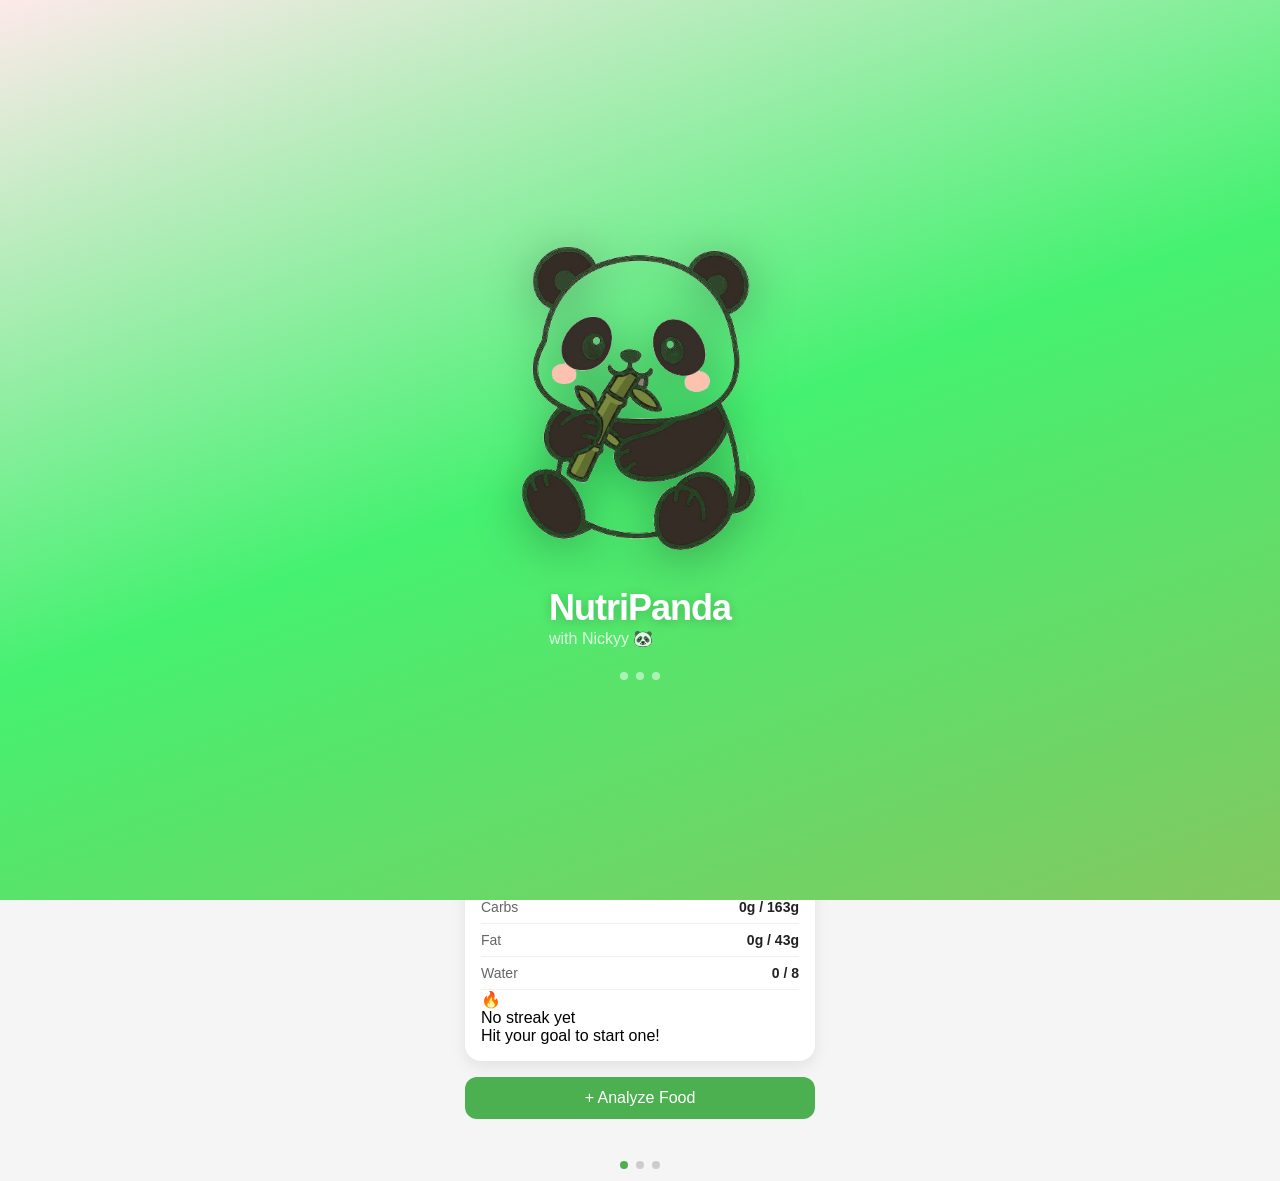
<file: index.html>
<!DOCTYPE html>
<html lang="en">
    <head>
        <meta charset="UTF-8">
        <meta name="viewport" content="width=device-width, initial-scale=1.0">
        <link rel="manifest" href="manifest.json">
        <meta name="theme-color" content="#2e7d32">
        <meta name="apple-mobile-web-app-capable" content="yes">
        <meta name="apple-mobile-web-app-status-bar-style" content="default">
        <meta name="apple-mobile-web-app-title" content="NutriPanda">
        <link rel="apple-touch-icon" href="panda.png">
        <title>NutriPanda</title>
        <link rel="stylesheet" href="style.css">
    </head>
    <body>

        <!-- ── Intro ── -->
        <div class="intro-screen" id="intro-screen">
            <div class="intro-content">
                <div class="intro-panda">
                    <img src="panda.png" alt="Nickyy the panda"/>
                </div>
                <div class="intro-text">
                    <h1 class="intro-title">NutriPanda</h1>
                    <p class="intro-sub">with Nickyy 🐼</p>
                </div>
                <div class="intro-dots">
                    <span></span><span></span><span></span>
                </div>
            </div>
        </div>

        <!-- ── App ── -->
        <div class="app">
            <div class="slider" id="slider">

                <!-- PAGE 1: CALORIES -->
                <div class="page" id="page-calories">
                    <h1>Calories</h1>

                    <div class="circle-container">
                        <svg viewBox="0 0 200 200" class="circle-svg">
                            <circle class="circle-bg" cx="100" cy="100" r="80"/>
                            <circle class="circle-fill" cx="100" cy="100" r="80" id="calorie-ring"/>
                        </svg>
                        <div class="circle-text">
                            <span id="calories-eaten">0</span>
                            <small>of <span id="calorie-goal">2000</span> kcal</small>
                        </div>
                    </div>

                    <div class="log-section">
                        <h2>Today's Log</h2>
                        <div class="meal" id="meal-breakfast">
                            <div class="meal-header" onclick="toggleMeal('breakfast')">
                                <span>🌅 Breakfast</span>
                                <span class="meal-kcal" id="kcal-breakfast">0 kcal</span>
                                <span class="meal-arrow" id="arrow-breakfast">▼</span>
                            </div>
                            <ul class="meal-list" id="list-breakfast"></ul>
                        </div>
                        <div class="meal" id="meal-lunch">
                            <div class="meal-header" onclick="toggleMeal('lunch')">
                                <span>🌞 Lunch</span>
                                <span class="meal-kcal" id="kcal-lunch">0 kcal</span>
                                <span class="meal-arrow" id="arrow-lunch">▼</span>
                            </div>
                            <ul class="meal-list" id="list-lunch"></ul>
                        </div>
                        <div class="meal" id="meal-dinner">
                            <div class="meal-header" onclick="toggleMeal('dinner')">
                                <span>🌙 Dinner</span>
                                <span class="meal-kcal" id="kcal-dinner">0 kcal</span>
                                <span class="meal-arrow" id="arrow-dinner">▼</span>
                            </div>
                            <ul class="meal-list" id="list-dinner"></ul>
                        </div>
                    </div>

                    <div class="weekly-chart">
                        <h2>This Week</h2>
                        <div class="chart-area">
                            <div class="goal-line"></div>
                            <div class="bars" id="bars">
                                <div class="bar-group"><div class="bar" id="bar-0"></div><span>Mon</span></div>
                                <div class="bar-group"><div class="bar" id="bar-1"></div><span>Tue</span></div>
                                <div class="bar-group"><div class="bar" id="bar-2"></div><span>Wed</span></div>
                                <div class="bar-group"><div class="bar" id="bar-3"></div><span>Thu</span></div>
                                <div class="bar-group"><div class="bar" id="bar-4"></div><span>Fri</span></div>
                                <div class="bar-group"><div class="bar" id="bar-5"></div><span>Sat</span></div>
                                <div class="bar-group"><div class="bar" id="bar-6"></div><span>Sun</span></div>
                            </div>
                        </div>
                    </div>

                    <!-- Daily Summary - ONE only -->
                    <div class="daily-summary">
                        <h2>Daily Summary</h2>
                        <div class="summary-item"><span>Status</span><b id="day-status">Not started yet</b></div>
                        <div class="summary-item"><span>Calories Left</span><b id="calories-left-summary">2000 kcal</b></div>
                        <div class="summary-item"><span>Protein</span><b id="protein-status">0g / 65g</b></div>
                        <div class="summary-item"><span>Carbs</span><b id="carbs-status">0g / 163g</b></div>
                        <div class="summary-item"><span>Fat</span><b id="fat-status">0g / 43g</b></div>
                        <div class="summary-item"><span>Water</span><b id="water-status">0 / 8</b></div>
                        <div class="streak-banner" id="streak-banner">
                            <span class="streak-fire">🔥</span>
                            <div class="streak-info">
                                <p class="streak-number" id="streak-number">No streak yet</p>
                                <p class="streak-sub">Hit your goal to start one!</p>
                            </div>
                        </div>
                    </div>

                    <button id="add-food-btn">+ Analyze Food</button>
                </div>

                <!-- PAGE 2: WATER -->
                <div class="page" id="page-water">
                    <h1>Water Intake</h1>
                    <div class="hearts-container" id="hearts-container"></div>

                    <div class="panda-mask-wrap" id="panda-mask-wrap">
                        <div class="panda-mask" id="panda-mask">
                            <div class="panda-base"></div>
                            <div class="panda-water" id="panda-water"></div>
                            <div class="panda-wave" id="panda-wave">
                                <svg viewBox="0 0 200 20" preserveAspectRatio="none" xmlns="http://www.w3.org/2000/svg">
                                    <path d="M0 10 C50 0, 100 20, 150 10 S250 0, 300 10 S350 20, 400 10 L400 20 L0 20 Z" fill="rgba(76,175,80,0.6)"/>
                                    <path d="M0 14 C60 4, 110 24, 160 14 S260 4, 310 14 S360 24, 400 14 L400 20 L0 20 Z" fill="rgba(255,255,255,0.3)"/>
                                </svg>
                            </div>
                            <img src="panda.png" class="panda-overlay" id="panda-overlay" alt="panda"/>
                        </div>
                    </div>

                    <p class="water-text"><span id="glasses-drunk">0</span> / 8 glasses</p>
                    <button class="water-btn" id="add-water">+ Add Glass</button>
                    <button class="water-btn secondary" id="remove-water">- Remove Glass</button>
                </div>

                <!-- PAGE 3: MEALS -->
                <div class="page" id="page-meals">
                    <h1>Meals</h1>

                    <div class="macro-card">
                        <h2>Macros</h2>
                        <div class="macro-row">
                            <div class="macro-ring-wrap">
                                <svg viewBox="0 0 120 120" class="macro-ring">
                                    <circle cx="60" cy="60" r="50" class="ring-bg"/>
                                    <circle cx="60" cy="60" r="50" class="ring-fill carbs" id="ring-carbs"/>
                                </svg>
                                <div class="macro-center"><span id="carbs-g" style="color:#f9a825">0</span></div>
                            </div>
                            <div class="macro-info">
                                <div class="macro-name" style="color:#f9a825">🟡 Carbs</div>
                                <div class="macro-bar-wrap"><div class="macro-bar carbs-bar" id="bar-carbs"></div></div>
                                <div class="macro-stats"><span id="carbs-left">163g left</span><span class="macro-goal">/163g</span></div>
                            </div>
                        </div>
                        <div class="macro-row">
                            <div class="macro-ring-wrap">
                                <svg viewBox="0 0 120 120" class="macro-ring">
                                    <circle cx="60" cy="60" r="50" class="ring-bg"/>
                                    <circle cx="60" cy="60" r="50" class="ring-fill protein" id="ring-protein"/>
                                </svg>
                                <div class="macro-center"><span id="protein-g" style="color:#4361ee">0</span></div>
                            </div>
                            <div class="macro-info">
                                <div class="macro-name" style="color:#4361ee">🔵 Protein</div>
                                <div class="macro-bar-wrap"><div class="macro-bar protein-bar" id="bar-protein"></div></div>
                                <div class="macro-stats"><span id="protein-left">65g left</span><span class="macro-goal">/65g</span></div>
                            </div>
                        </div>
                        <div class="macro-row">
                            <div class="macro-ring-wrap">
                                <svg viewBox="0 0 120 120" class="macro-ring">
                                    <circle cx="60" cy="60" r="50" class="ring-bg"/>
                                    <circle cx="60" cy="60" r="50" class="ring-fill fat" id="ring-fat"/>
                                </svg>
                                <div class="macro-center"><span id="fat-g" style="color:#e63946">0</span></div>
                            </div>
                            <div class="macro-info">
                                <div class="macro-name" style="color:#e63946">🔴 Fat</div>
                                <div class="macro-bar-wrap"><div class="macro-bar fat-bar" id="fat-bar"></div></div>
                                <div class="macro-stats"><span id="fat-left">43g left</span><span class="macro-goal">/43g</span></div>
                            </div>
                        </div>
                        <div class="calories-remain">
                            <span>🔥 Calories Remaining</span>
                            <b id="remain-calories">2000</b>
                        </div>
                    </div>

                    <div class="meals-detail">
                        <div class="meal-card" id="meal-card-breakfast">
                            <div class="meal-card-header" onclick="toggleMealCard('breakfast')">
                                <div class="meal-card-left">
                                    <span class="meal-card-icon">🌅</span>
                                    <div>
                                        <p class="meal-card-name">Breakfast</p>
                                        <p class="meal-card-kcal" id="card-kcal-breakfast">0 kcal</p>
                                    </div>
                                </div>
                                <span class="meal-card-arrow" id="card-arrow-breakfast">▼</span>
                            </div>
                            <div class="meal-card-body" id="card-body-breakfast">
                                <ul class="food-item-list" id="detail-breakfast"></ul>
                                <p class="meal-empty" id="empty-breakfast">No food logged yet</p>
                            </div>
                        </div>
                        <div class="meal-card" id="meal-card-lunch">
                            <div class="meal-card-header" onclick="toggleMealCard('lunch')">
                                <div class="meal-card-left">
                                    <span class="meal-card-icon">🌞</span>
                                    <div>
                                        <p class="meal-card-name">Lunch</p>
                                        <p class="meal-card-kcal" id="card-kcal-lunch">0 kcal</p>
                                    </div>
                                </div>
                                <span class="meal-card-arrow" id="card-arrow-lunch">▼</span>
                            </div>
                            <div class="meal-card-body" id="card-body-lunch">
                                <ul class="food-item-list" id="detail-lunch"></ul>
                                <p class="meal-empty" id="empty-lunch">No food logged yet</p>
                            </div>
                        </div>
                        <div class="meal-card" id="meal-card-dinner">
                            <div class="meal-card-header" onclick="toggleMealCard('dinner')">
                                <div class="meal-card-left">
                                    <span class="meal-card-icon">🌙</span>
                                    <div>
                                        <p class="meal-card-name">Dinner</p>
                                        <p class="meal-card-kcal" id="card-kcal-dinner">0 kcal</p>
                                    </div>
                                </div>
                                <span class="meal-card-arrow" id="card-arrow-dinner">▼</span>
                            </div>
                            <div class="meal-card-body" id="card-body-dinner">
                                <ul class="food-item-list" id="detail-dinner"></ul>
                                <p class="meal-empty" id="empty-dinner">No food logged yet</p>
                            </div>
                        </div>
                    </div>
                </div>

            </div>
        </div>

        <!-- ── Dots ── -->
        <div class="dots">
            <span class="dot active" id="dot-1"></span>
            <span class="dot" id="dot-2"></span>
            <span class="dot" id="dot-3"></span>
        </div>

        <!-- ── FAB ── -->
        <button class="fab-btn" id="fab-btn">+</button>

        <!-- ── Scanner ── -->
        <div class="scanner-overlay" id="scanner-overlay">
            <div class="scanner-sheet" id="scanner-sheet">
                <div class="scanner-handle"></div>
                <h2 class="scanner-title">🍽️ What did you eat? <span id="scan-count-display" style="font-size:12px;color:#aaa;font-weight:400"></span></h2>
                <div class="camera-wrap" id="camera-wrap">
                    <div class="camera-placeholder" id="camera-placeholder">
                        <span>📷</span>
                        <p>Take a photo of your food</p>
                    </div>
                    <img id="food-preview" class="food-preview" style="display:none"/>
                    <input type="file" id="camera-input" accept="image/*" capture="environment" style="display:none"/>
                    <button class="camera-btn" id="camera-btn">📷 Take Photo</button>
                </div>
                <div class="scanner-divider"><span>or</span></div>
                <div class="text-wrap">
                    <input type="text" id="food-input" class="food-input" placeholder="e.g. chicken rice, 2 eggs..."/>
                </div>
                <button class="analyze-btn" id="analyze-btn">✨ Analyze Food</button>
                <div class="result-wrap" id="result-wrap" style="display:none">
                    <div class="result-card">
                        <p class="result-name" id="result-name"></p>
                        <div class="result-macros">
                            <span class="result-cal" id="result-cal"></span>
                            <span class="result-carbs" id="result-carbs"></span>
                            <span class="result-protein" id="result-protein"></span>
                            <span class="result-fat" id="result-fat"></span>
                        </div>
                    </div>
                    <button class="log-btn" id="log-btn">✅ Log This Food</button>
                </div>
                <button class="close-btn" id="close-btn">✕ Close</button>
            </div>
        </div>

        <!-- ── Onboarding ── -->
        <div class="onboard-overlay" id="onboard-overlay">
            <div class="onboard-card">
                <div class="onboard-emoji">🐼</div>
                <h2 class="onboard-title">Hey there, welcome!</h2>
                <p class="onboard-sub">Let's set up your profile so we can personalize your calorie goals 💪</p>
                <div class="onboard-form">
                    <div class="onboard-row">
                        <div class="onboard-field">
                            <label>Current Weight</label>
                            <div class="input-wrap">
                                <input type="number" id="ob-weight" placeholder="e.g. 65"/>
                                <span class="input-unit">kg</span>
                            </div>
                        </div>
                        <div class="onboard-field">
                            <label>Goal Weight</label>
                            <div class="input-wrap">
                                <input type="number" id="ob-goal-weight" placeholder="e.g. 58"/>
                                <span class="input-unit">kg</span>
                            </div>
                        </div>
                    </div>
                    <div class="onboard-row">
                        <div class="onboard-field">
                            <label>Height</label>
                            <div class="input-wrap">
                                <input type="number" id="ob-height" placeholder="e.g. 165"/>
                                <span class="input-unit">cm</span>
                            </div>
                        </div>
                        <div class="onboard-field">
                            <label>Age</label>
                            <div class="input-wrap">
                                <input type="number" id="ob-age" placeholder="e.g. 16"/>
                                <span class="input-unit">yrs</span>
                            </div>
                        </div>
                    </div>
                    <div class="onboard-field">
                        <label>Gender</label>
                        <div class="gender-btns">
                            <button type="button" class="gender-btn" id="btn-male" onclick="selectGender('male')">👦 Male</button>
                            <button type="button" class="gender-btn" id="btn-female" onclick="selectGender('female')">👧 Female</button>
                        </div>
                    </div>
                </div>
                <button class="onboard-save" onclick="saveOnboarding()">Let's Go! 🚀</button>
            </div>
        </div>

        <!-- ── Settings button ── -->
        <button class="settings-btn" id="settings-btn" onclick="openSettings()">⚙️</button>

        <!-- ── Shop button ── -->
        <button class="shop-btn" id="shop-btn" onclick="openShop()">🛒</button>

        <!-- ── Settings popup ── -->
        <div class="settings-overlay" id="settings-overlay">
            <div class="settings-sheet" id="settings-sheet">
                <div class="scanner-handle"></div>
                <h2 class="scanner-title">⚙️ Settings</h2>
                <div class="settings-section">
                    <h3 class="settings-label">Your Profile</h3>
                    <div class="settings-row">
                        <label>Current Weight (kg)</label>
                        <input type="number" id="set-weight" class="settings-input"/>
                    </div>
                    <div class="settings-row">
                        <label>Goal Weight (kg)</label>
                        <input type="number" id="set-goal-weight" class="settings-input"/>
                    </div>
                    <div class="settings-row">
                        <label>Height (cm)</label>
                        <input type="number" id="set-height" class="settings-input"/>
                    </div>
                    <div class="settings-row">
                        <label>Age</label>
                        <input type="number" id="set-age" class="settings-input"/>
                    </div>
                    <div class="settings-row">
                        <label>Gender</label>
                        <div class="gender-btns">
                            <button type="button" class="gender-btn" id="set-btn-male" onclick="setGender('male')">👦 Male</button>
                            <button type="button" class="gender-btn" id="set-btn-female" onclick="setGender('female')">👧 Female</button>
                        </div>
                    </div>
                </div>
                <div class="settings-section">
                    <h3 class="settings-label">App</h3>
                    <button class="settings-danger" onclick="resetAllData()">🗑️ Reset All Data</button>
                </div>
                <button class="onboard-save" onclick="saveSettings()">Save Changes ✅</button>
                <button class="close-btn" onclick="closeSettings()">✕ Close</button>
            </div>
        </div>

        <!-- ── Celebration ── -->
        <div class="celebration-overlay" id="celebration-overlay">
            <div class="celebration-card">
                <div class="celebration-panda">
                    <img src="panda.png" alt="Nickyy celebrating"/>
                </div>
                <h2 class="celebration-title">Goal Reached! 🎉</h2>
                <p class="celebration-msg" id="celebration-msg">Nickyy is so proud of you!</p>
                <button class="celebration-btn" onclick="closeCelebration()">Woohoo! 🎊</button>
            </div>
        </div>

        <!-- ── Panda Shop ── -->
        <div class="shop-overlay" id="shop-overlay">
            <div class="shop-sheet" id="shop-sheet">
                <div class="scanner-handle"></div>
                <div class="shop-header">
                    <h2 class="shop-title">🐼 Panda Shop</h2>
                    <div class="shop-points-badge">
                        <span>🪙</span>
                        <span id="shop-points-display">0 pts</span>
                    </div>
                </div>

                <div class="shop-panda-preview">
                    <img src="panda.png" id="shop-panda-img" alt="Nickyy" class="shop-panda-base"/>
                    <div class="shop-equipped-emoji" id="shop-equipped-emoji"></div>
                </div>
                <p class="shop-equipped-label" id="shop-equipped-label">No item equipped</p>

                <div class="shop-items">
                    <div class="shop-item" id="item-shades">
                        <div class="shop-item-icon">😎</div>
                        <div class="shop-item-info">
                            <p class="shop-item-name">Cool Shades</p>
                            <p class="shop-item-desc">Nickyy can rizz up the huzz 😎</p>
                        </div>
                        <div class="shop-item-right">
                            <span class="shop-item-price">🪙 50</span>
                            <button class="shop-buy-btn" id="btn-shades" onclick="buyItem('shades', 50, '😎')">Buy</button>
                        </div>
                    </div>

                    <div class="shop-item" id="item-crown">
                        <div class="shop-item-icon">👑</div>
                        <div class="shop-item-info">
                            <p class="shop-item-name">Golden Crown</p>
                            <p class="shop-item-desc">If Nickyy became king 👑</p>
                        </div>
                        <div class="shop-item-right">
                            <span class="shop-item-price">🪙 150</span>
                            <button class="shop-buy-btn" id="btn-crown" onclick="buyItem('crown', 150, '👑')">Buy</button>
                        </div>
                    </div>

                    <div class="shop-item" id="item-hoodie">
                        <div class="shop-item-icon">🧥</div>
                        <div class="shop-item-info">
                            <p class="shop-item-name">Hoodie</p>
                            <p class="shop-item-desc">Use my hoodie! 🧐</p>
                        </div>
                        <div class="shop-item-right">
                            <span class="shop-item-price">🪙 100</span>
                            <button class="shop-buy-btn" id="btn-hoodie" onclick="buyItem('hoodie', 100, '🧥')">Buy</button>
                        </div>
                    </div>

                    <div class="shop-item" id="item-halo">
                        <div class="shop-item-icon">😇</div>
                        <div class="shop-item-info">
                            <p class="shop-item-name">Angel Halo</p>
                            <p class="shop-item-desc">Saint Nickyy? 😇</p>
                        </div>
                        <div class="shop-item-right">
                            <span class="shop-item-price">🪙 75</span>
                            <button class="shop-buy-btn" id="btn-halo" onclick="buyItem('halo', 75, '😇')">Buy</button>
                        </div>
                    </div>

                    <div class="shop-item" id="item-fire">
                        <div class="shop-item-icon">🔥</div>
                        <div class="shop-item-info">
                            <p class="shop-item-name">Flame Aura</p>
                            <p class="shop-item-desc">Stop aura farming Nickyy 🔥</p>
                        </div>
                        <div class="shop-item-right">
                            <span class="shop-item-price">🪙 200</span>
                            <button class="shop-buy-btn" id="btn-fire" onclick="buyItem('fire', 200, '🔥')">Buy</button>
                        </div>
                    </div>
                </div>

                <button class="close-btn" onclick="closeShop()">✕ Close</button>
            </div>
        </div>

        <script src="script.js"></script>
    </body>
</html>
</file>
<file: style.css>
* {
    margin: 0;
    padding: 0;
    box-sizing: border-box;
}

body {
    font-family: Arial, sans-serif;
    background-color: #f5f5f5;
    display: flex;
    flex-direction: column;
    justify-content: center;
    align-items: center;
    min-height: 100vh;
}

.app {
    width: 390px;
    overflow: hidden;
}

.slider {
    display: flex;
    width: 1170px;
    transition: transform 0.5s ease;
}

.page {
    width: 390px;
    min-height: 100vh;
    display: flex;
    flex-direction: column;
    align-items: center;
    padding: 40px 20px 20px;
}

h1 {
    font-size: 26px;
    color: #2e7d32;
    margin-bottom: 30px;
    font-weight: 700;
}

h2 {
    font-size: 18px;
    color: #333;
    margin-bottom: 12px;
}

.circle-container {
    position: relative;
    width: 220px;
    height: 220px;
    margin-bottom: 30px;
}

.circle-svg {
    width: 100%;
    height: 100%;
    transform: rotate(-90deg);
}

.circle-bg {
    fill: none;
    stroke: #e0e0e0;
    stroke-width: 18;
}

.circle-fill {
    fill: none;
    stroke: #4CAF50;
    stroke-width: 18;
    stroke-linecap: round;
    stroke-dasharray: 502;
    stroke-dashoffset: 502;
    transition: stroke-dashoffset 0.6s ease;
}

.circle-text {
    position: absolute;
    top: 50%;
    left: 50%;
    transform: translate(-50%, -50%);
    text-align: center;
}

.circle-text span {
    font-size: 32px;
    font-weight: 700;
    color: #2e7d32;
    display: block;
}

.circle-text small {
    font-size: 13px;
    color: #888;
}

.log-section {
    width: 100%;
    background: white;
    border-radius: 16px;
    padding: 16px;
    margin-bottom: 16px;
    min-height: 80px;
}

button {
    width: 100%;
    padding: 12px;
    background-color: #4CAF50;
    color: white;
    border: none;
    border-radius: 12px;
    font-size: 16px;
    cursor: pointer;
    margin-bottom: 10px;
    transition: background 0.2s;
}

button:hover {
    background-color: #43a047;
}

button.secondary {
    background-color: white;
    color: #4CAF50;
    border: 2px solid #4CAF50;
}

button.secondary:hover {
    background-color: #f1f8f1;
}

.water-text {
    font-size: 18px;
    color: #2e7d32;
    font-weight: 600;
}



.dots {
    display: flex;
    justify-content: center;
    gap: 8px;
    margin-top: 12px;
    margin-bottom: 12px;
    position: relative;
    z-index: 100;
}

.dot {
    width: 8px;
    height: 8px;
    border-radius: 50%;
    background: #ccc;
    cursor: pointer;
    transition: background 0.3s;
}

.dot.active {
    background: #4CAF50;
}

.weekly-chart {
    width: 100%;
    background: white;
    border-radius: 16px;
    padding: 16px;
    margin-bottom: 16px;
}

.chart-area {
    position: relative;
    height: 120px;
    margin-top: 12px;
}

.goal-line {
    position: absolute;
    top: 10%;
    left:  0;
    right: 0;
    border-top: 2px dashed #676767;
    z-index: 2;
}

.bars {
    display: flex;
    justify-content: space-between;
    align-items: flex-end;
    height: 100%;
    gap: 6px;
}

.bar-group {
    display: flex;
    flex-direction: column;
    align-items: center;
    flex: 1;
    height: 100%;
    justify-content: flex-end;
    gap: 4px;
}

.bar-group span {
    font-size: 10px;
    color: #888;
}

.bar {
    width: 100%;
    height: 0%;
    border-radius: 6px 6px 0 0;
    background: linear-gradient(to top, #2e7d32, #a5d6a7);
    transition: height 0.6s ease;
    min-height: 0px;
}

.bar.today {
    background: linear-gradient(to top, #1b5e20, #4CAF50);
}

.meal {
    border-bottom: 1px solid #f0f0f0;
}

.meal:last-child {
    border-bottom: none;
}

.meal-header {
    display: flex;
    justify-content: space-between;
    align-items: center;
    padding: 10px 0;
    cursor: pointer;
    font-size: 14px;
    font-weight: 600;
    color: #333;
}

.meal-kcal {
    font-size: 12px;
    color: #aaa;
    transition: transform 0.3s ease;
}

.meal-arrow {
    font-size: 10px;
    color: #aaa;
    transition: transform 0.3s ease;
}

.meal-arrow.open {
    transform: rotate(180deg);
}

.meal-list {
    list-style: none;
    max-height: 0;
    overflow: hidden;
    transition: max-height 0.4s ease;
}

.meal-list.open {
    max-height: 300px;
}

.meal-list li {
    padding: 6px 0 6px 8px;
    border-bottom: 1px solid #f9f9f9;
    font-size: 13px;
    color: #555;
}

.meal-detail-section {
    background: white;
    border-radius: 16px;
    padding: 14px 16px;
}

.meal-detail-section h3 {
    font-size: 16px;
    color: #2e7d32;
    margin-bottom: 8px;
}

.meal-detail-section ul {
    list-style: none;
    margin-bottom: 8px;
    min-height: 16px;
}

.meal-detail-section ul li {
    font-size: 13px;
    color: #555;
    padding: 4px 0;
    border-bottom: 1px solid #f5f5f5;;
}

.meal-total {
    font-size: 12px;
    color: #888;
    text-align: right;
}

.hearts-container {
    position: fixed;
    top: 0px;
    left: 50%;
    transform: translateX(-50%);
    width: 50%;
    height: 100vh;
    pointer-events: none;
    z-index: 999;
    overflow: visible;
}

.heart {
    position: absolute;
    font-size: 20px;
    animation: floatHeart 1s ease-out forwards;
    bottom: 750px;
}

@keyframes floatHeart {
    0%   { opacity: 1; transform: translateY(0) scale(1); }
    100% { opacity: 0; transform: translateY(-150px) scale(1.4); }
}

.heart-burst {
    font-size: 28px;
    animation: floatHeart 1.2s ease-out forwards;
}

.star {
    position: absolute;
    font-size: 18px;
    animation: starBurst 1s ease-out forwards;
    pointer-events: none;
}

@keyframes starBurst {
    0%   { opacity: 1; transform: translate(0, 0) scale(0.5); }
    100% { opacity: 0; transform: translate(var(--tx), var(--ty)) scale(1.2); }
}

@keyframes waveMove {
    from { transform: translateX(0); }
    to   { transform: translateX(-50%); } 
}

.panda-mask-wrap {
    position: relative;
    width: 240px;
    height: 240px;
    margin-bottom: 16px;
}

.panda-mask {
    width: 100%;
    height: 100%;
    -webkit-mask-image: url('panda.png');
    mask-image: url('panda.png');
    -webkit-mask-size: contain;
    mask-size: contain;
    -webkit-mask-repeat: no-repeat;
    mask-repeat: no-repeat;
    -webkit-mask-position: center;
    mask-position: center;
    position: relative;
    overflow: hidden;
}

.panda-base {
    position: absolute;
    top: 0; left: 0;
    width: 100%;
    height: 100%;
    background: #ccc;
    opacity: 0.5;
}

.panda-water {
    position: absolute;
    bottom: 0;
    left: 0;
    width: 100%;
    height: 0%;
    background: linear-gradient(to top, #191616, #000000);
    transition: height 0.8s ease;
}

.panda-wave {
    position: absolute;
    left: 0;
    width: 100%;
    height: 20px;
    bottom: 0%;
    transition: bottom 0.8s ease;
}

.panda-wave svg {
    width: 200%;
    height: 100%;
    animation: waveSway 2s linear infinite;
}

@keyframes waveSway {
    0%   { transform: translateX(0);}
    100% { transform: translateX(-50%);}
}

.panda-overlay {
    position: absolute;
    top: 0; left: 0;
    width: 100%;
    height: 100%;
    object-fit: contain;
    pointer-events: none;
    z-index: 2;
}

.panda-mask-wrap.happy {
    animation: pandaSpin 1s ease forwards;
}

@keyframes pandaSpin {
    0%   { transform: translateY(0) rotate(0deg) scale(1); }
    25%  { transform: translateY(-30px) rotate(180deg) scale(1.2); }
    50%  { transform: translateY(-50px) rotate(360deg) scale(1.3); }
    75%  { transform: translateY(-20px) rotate(360deg) scale(1.1); }
    100% { transform: translateY(0) rotate(360deg) scale(1); }
}

.macro-card {
    width: 100%;
    background: white;
    border-radius: 20px;
    padding: 20px 16px;
    box-shadow: 0 2px 12px rgba(0,0,0,0.06);
    margin-bottom: 16px;
}

.macro-row {
    display: flex;
    align-items: center;
    gap: 14px;
    padding: 10px 0;
    border-bottom: 1px solid #f5f5f5;
}

.macro-row:last-of-type {
    border-bottom: none;
}

.macro-ring-wrap {
    position: relative;
    width: 56px;
    height: 56px;
    flex-shrink: 0;
}

.macro-grid {
    display: flex;
    justify-content: space-between;
    margin-top: 15px;
}

.macro-item {
    position: relative;
    text-align: center;
    width: 30%;
}

.macro-ring {
    width: 56px;
    height: 56px;
    transform: rotate(-90deg);
}

.ring-bg {
    fill: none;
    stroke: #f0f0f0;
    stroke-width: 12;
}

.ring-fill {
    fill: none;
    stroke-width: 12;
    stroke-linecap: round;
    stroke-dasharray: 314;
    stroke-dashoffset: 314;
    transition: stroke-dashoffset 0.8s ease;
}

.ring-fill.carbs   { stroke: #f9a825; }
.ring-fill.protein { stroke: #4361ee; }
.ring-fill.fat     { stroke: #e63946; }

.macro-center {
    position: absolute;
    top: 50%; left: 50%;
    transform: translate(-50%, -50%);
    text-align: center;
}

.macro-center span {
    font-size: 13px;
    font-weight: 800;
    display: block;
}

.macro-info {
    flex: 1;
    display: flex;
    flex-direction: column;
    gap: 5px;
}

.macro-name {
    font-size: 13px;
    font-weight: 700;
}

.macro-bar-wrap {
    width: 100%;
    height: 6px;
    background: #f0f0f0;
    border-radius: 3px;
    overflow: hidden;
}

.macro-bar {
    height: 100%;
    width: 0%;
    border-radius: 3px;
    transition: width 0.8s ease;
}

.carbs-bar   { background: #f9a825; }
.protein-bar { background: #4361ee; }
.fat-bar     { background: #e63946; }

.macro-stats {
    display: flex;
    justify-content: space-between;
    font-size: 11px;
    color: #888;
}

.macro-goal {
    color: #bbb;
}

.calories-remain {
    display: flex;
    justify-content: space-between;
    align-items: center;
    background: #f1f8f1;
    border-radius: 12px;
    padding: 12px 14px;
    margin-top: 14px;
    font-size: 13px;
    color: #2e7d32;
    font-weight: 600;
}

.calories-remain b {
    font-size: 20px;
    color: #2e7d32;
}

.macro-card h2 {
    font-size: 16px;
    color: #888;
    font-weight: 600;
    margin-bottom: 16px;
    text-transform: uppercase;
    letter-spacing: 1px;
}

.bottom-item {
    display: flex;
    justify-content: space-between;
    margin-bottom: 10px;
    font-size: 14px;
}

.bottom-item b {
    color: #222;
}

.bottom-item.highlight b {
    font-size: 18px;
    color: #4CAF50;
}

.daily-summary {
    width: 100%;
    background: white;
    border-radius: 16px;
    padding: 16px;
    margin-bottom: 16px;
    box-shadow: 0 6px 16px rgba(0,0,0,0.08);
}

.daily-summary h2 {
    text-align: center;
    color: #2e7d32;
    margin-bottom: 12px;
}

.summary-item {
    display: flex;
    justify-content: space-between;
    padding: 8px 0;
    border-bottom: 1px solid #f1f1f1;
    font-size: 14px;
}

.summary-item:last-child {
    border-bottom: none;
}

.summary-item span {
    color: #666;
}

.summary-item b {
    color: #222;
}

.fab-btn {
    position: fixed;
    bottom: 30px;
    left: 50%;
    transform: translateX(-50%);
    width: 60px;
    height: 60px;
    border-radius: 50%;
    background: #2e7d32;
    color: white;
    font-size: 32px;
    border: none;
    cursor: pointer;
    box-shadow: 0 4px 15px rgba(46,125,50,0.4);
    z-index: 1000;
    transition: transform 0.2s, box-shadow 0.2s;
    display: flex;
    align-items: center;
    justify-content: center;
}

.fab-btn:hover {
    transform: translateX(-50%) scale(1.1);
    box-shadow: 0 6px 20px rgba(46,125,50,0.5);
}

.fab-btn.open {
    transform: translateX(-50%) rotate(45deg);
}

.scanner-overlay {
    position: fixed;
    top: 0; left: 0;
    width: 100%; height: 100%;
    background: rgba(0,0,0,0.5);
    z-index: 10000;
    display: none;
    align-items: flex-end;
    justify-content: center;
    pointer-events: auto;
}

.scanner-overlay.open {
    display: flex;
}

.scanner-sheet {
    background: white;
    width: 100%;
    max-width: 390px;
    border-radius: 24px 24px 0 0;
    padding: 16px 20px 40px;
    transform: translateY(100%);
    transition: transform 0.4s ease;
    display: flex;
    flex-direction: column;
    gap: 14px;
    z-index: 10001;
    pointer-events: auto;
}

.scanner-sheet.open {
    transform: translateY(0);
}

.scanner-handle {
    width: 40px;
    height: 4px;
    background: #e0e0e0;
    border-radius: 2px;
    margin: 0 auto;
}

.scanner-title {
    font-size: 18px;
    font-weight: 700;
    color: #2e7d32;
    text-align: center;
    margin: 0;
}

.camera-wrap {
    display: flex;
    flex-direction: column;
    gap: 8px;
    pointer-events: auto;
}

.camera-placeholder {
    width: 100%;
    height: 160px;
    background: #f5f5f5;
    border-radius: 16px;
    display: flex;
    flex-direction: column;
    align-items: center;
    justify-content: center;
    gap: 8px;
    color: #aaa;
    font-size: 14px;
}

.camera-placeholder span {
    font-size: 40px;
}

.food-preview {
    width: 100%;
    height: 160px;
    object-fit: cover;
    border-radius: 16px;
}

.camera-btn {
    background: #f5f5f5;
    color: #333;
    border: 2px dashed #ccc;
    border-radius: 12px;
    padding: 10px;
    font-size: 14px;
    cursor: pointer;
    width: 100%;
    margin: 0;
    pointer-events: auto;
    z-index: 10001;
}

.camera-btn:hover {
    background: #eee;
}

/* ── Divider ────────────────────────────── */
.scanner-divider {
    display: flex;
    align-items: center;
    gap: 10px;
    color: #aaa;
    font-size: 13px;
}

.scanner-divider::before,
.scanner-divider::after {
    content: '';
    flex: 1;
    height: 1px;
    background: #e0e0e0;
}

/* ── Text input wrapper ────────────────────────────── */
.text-wrap {
    width: 100%;
    pointer-events: auto;
}

/* ── Text input ─────────────────────────── */
.food-input {
    width: 100%;
    padding: 12px 16px;
    border: 2px solid #e0e0e0;
    border-radius: 12px;
    font-size: 14px;
    outline: none;
    transition: border 0.2s;    pointer-events: auto;
    z-index: 10001;}

.food-input:focus {
    border-color: #4CAF50;
}

/* ── Analyze button ─────────────────────── */
.analyze-btn {
    background: linear-gradient(135deg, #2e7d32, #4CAF50);
    color: white;
    border: none;
    border-radius: 14px;
    padding: 14px;
    font-size: 16px;
    font-weight: 600;
    cursor: pointer;
    width: 100%;
    margin: 0;
    transition: opacity 0.2s;
    pointer-events: auto;
    z-index: 10001;
}

.analyze-btn:disabled {
    opacity: 0.6;
    cursor: not-allowed;
}

/* ── Result card ────────────────────────── */
.result-wrap {
    display: flex;
    flex-direction: column;
    gap: 10px;
}

.result-card {
    background: #f1f8f1;
    border-radius: 14px;
    padding: 14px;
    border: 2px solid #c8e6c9;
}

.result-name {
    font-size: 15px;
    font-weight: 700;
    color: #2e7d32;
    margin-bottom: 8px;
}

.result-macros {
    display: flex;
    gap: 8px;
    flex-wrap: wrap;
}

.result-cal, .result-carbs, .result-protein, .result-fat {
    background: white;
    border-radius: 8px;
    padding: 4px 10px;
    font-size: 12px;
    font-weight: 600;
    color: #444;
}

.log-btn {
    background: #4CAF50;
    color: white;
    border: none;
    border-radius: 14px;
    padding: 14px;
    font-size: 15px;
    font-weight: 600;
    cursor: pointer;
    width: 100%;
    margin: 0;
    pointer-events: auto;
    z-index: 10001;
}

/* ── Close button ───────────────────────── */
.close-btn {
    background: none;
    color: #aaa;
    border: none;
    font-size: 14px;
    cursor: pointer;
    width: 100%;
    margin: 0;
    padding: 8px;
    pointer-events: auto;
    z-index: 10001;
}

.close-btn:hover {
    color: #666;
    background: none;
}

.meals-detail {
    width: 100%;
    display: flex;
    flex-direction: column;
    gap: 12px;
    padding-bottom: 80px;
}

.meal-card {
    background: white;
    border-radius: 20px;
    overflow: hidden;
    box-shadow: 0 2px 12px rgba(0,0,0,0.06);
}

.meal-card-header {
    display: flex;
    justify-content: space-between;
    align-items: center;
    padding: 16px;
    cursor: pointer;
}

.meal-card-left {
    display: flex;
    align-items: center;
    gap: 12px;
}

.meal-card-icon {
    font-size: 28px;
}

.meal-card-name {
    font-size: 15px;
    font-weight: 700;
    color: #222;
}

.meal-card-kcal {
    font-size: 12px;
    color: #4CAF50;
    font-weight: 600;
    margin-top: 2px;
}

.meal-card-arrow {
    font-size: 11px;
    color: #bbb;
    transition: transform 0.3s ease;
}

.meal-card-arrow.open {
    transform: rotate(180deg);
}

.meal-card-body {
    max-height: 0;
    overflow: hidden;
    transition: max-height 0.4s ease;
    border-top: 1px solid transparent;
}

.meal-card-body.open {
    max-height: 500px;
    border-top: 1px solid #f5f5f5;
}

.food-item-list {
    list-style: none;
    padding: 0 16px;
}

.food-item {
    display: flex;
    flex-direction: column;
    gap: 6px;
    padding: 12px 0;
    border-bottom: 1px solid #f9f9f9;
}

.food-item:last-child {
    border-bottom: none;
}

.food-item-top {
    display: flex;
    justify-content: space-between;
    align-items: center;
}

.food-item-name {
    font-size: 14px;
    font-weight: 600;
    color: #333;
}

.food-item-right {
    display: flex;
    align-items: center;
    gap: 8px;
}

.food-item-cal {
    font-size: 13px;
    font-weight: 700;
    color: #4CAF50;
}

.food-item-delete {
    background: none;
    border: none;
    font-size: 14px;
    cursor: pointer;
    padding: 2px 4px;
    border-radius: 6px;
    color: #ccc;
    width: auto;
    margin: 0;
    transition: color 0.2s;
}

.food-item-delete:hover {
    color: #e63946;
    background: #fff0f0;
}

/* macro chips */
.food-item-macros {
    display: flex;
    gap: 6px;
    flex-wrap: wrap;
}

.macro-chip {
    font-size: 10px;
    font-weight: 600;
    padding: 2px 8px;
    border-radius: 20px;
}

.chip-carbs   { background: #fff8e1; color: #f9a825; }
.chip-protein { background: #e8eafe; color: #4361ee; }
.chip-fat     { background: #fdecea; color: #e63946; }

/* empty state */
.meal-empty {
    text-align: center;
    color: #ccc;
    font-size: 13px;
    padding: 16px;
}

/*     First Popup      */
.onboard-overlay {
    position: fixed;
    top: 0; left: 0;
    width: 100%;  height: 100%;
    background: rgba(0,0,0,0.6);
    backdrop-filter: blur(6px);
    z-index: 99999;
    display: flex;
    align-items: center;
    justify-content: center;
    animation-name: fadeIn 0.4s ease;
}

.onboard-overlay.hidden {
    display: none;
}

@keyframes fadeIn {
    from { opacity: 0; }
    to   { opacity: 1; }
}

.onboard-card {
    background: white;
    border-radius: 28px;
    padding: 28px 24px;
    width: 340px;
    max-width: 90vw;
    display: flex;
    flex-direction: column;
    gap: 14px;
    animation: slideUp 0.4s ease;
    box-shadow: 0 20px 60px rgba(0,0,0,0.30);
}

@keyframes slideUp {
    from { transform: translateY(40px); opacity: 0; }
    to   { transform: translateY(0); opacity: 1; }
}

.onboard-emoji {
    font-size: 48px;
    text-align: center;
}

.onboard-title {
    font-size: 22px;
    font-weight: 800;
    color: #2e7d32;
    text-align: center;
    margin: 0;
}

.onboard-sub {
    font-size: 13px;
    color: #888;
    text-align: center;
    line-height: 1.5;
    margin: 0;
}

.onboard-form {
    display: flex;
    flex-direction: column;
    gap: 12px;
}

.onboard-row {
    display: flex;
    gap: 10px;
}

.onboard-field {
    flex: 1;
    display: flex;
    flex-direction: column;
    gap: 5px;
}

.onboard-field label {
    font-size: 11px;
    font-weight: 700;
    color: #666;
    text-transform: uppercase;
    letter-spacing: 0.5px;
}

.input-wrap {
    position: relative;
    display: flex;
    align-items: center;
}

.input-wrap input {
    width: 100%;
    padding: 10px 32px 10px 12px;
    border: 2px solid #e0e0e0;
    border-radius: 12px;
    font-size: 14px;
    outline: none;
    transition: border 0.2s;
    background: #fafafa;
    margin: 0;
}

.input-unit {
    position: absolute;
    right: 10px;
    font-size: 11px;
    color: #aaa;
    font-weight: 600;
    pointer-events: none;
}

/* gender shi */
.gender-btns {
    display: flex;
    gap: 8px;
}

.gender-btn {
    flex: 1;
    padding: 10px;
    border: 2px solid #e0e0e0;
    border-radius: 12px;
    background: white;
    color: #555;
    font-size: 13px;
    font-weight: 600;
    cursor: pointer;
    transition: all 0.2s;
    margin: 0;
    width: auto;
}

.gender-btn:hover {
    border-color: #4CAF50;
    background: #f1f8f1;
    color: #2e7d32;
}

.gender-btn.selected {
    border-color: #4CAF50;
    background: #4CAF50;
    color: white;
}

/* save button tye shi */
.onboard-save {
    background: linear-gradient(135deg, #2e7d32, #4CAF50);
    color: white;
    border: none;
    border-radius: 16px;
    padding: 14px;
    font-size: 16px;
    font-weight: 700;
    cursor: pointer;
    width: 100%;
    margin: 0;
    transition: opacity 0.2, transform 0.3s;
    box-shadow: 0 4px 15px rgba(76,175,80,0.4);
}

.onboard-save:hover {
    opacity: 0.95;
    transform: translateY(-1px);
}

/* ── Intro screen ────────────────────────── */
.intro-screen {
    position: fixed;
    top: 0; left: 0;
    width: 100%; height: 100%;
    z-index: 999999;
    background: linear-gradient(160deg, #FDE9EA 0%, #45f170 50%, #83C760 100%);   
    display: flex;
    align-items: center;
    justify-content: center;
    transition: opacity 0.6s ease, transform 0.6s ease;
}

.intro-screen.hide {
    opacity: 0;
    transform: scale(1.05);
    pointer-events: none;
}

.intro-screen.gone { display: none; }

.intro-content {
    display: flex;
    flex-direction: column;
    align-items: center;
    gap: 16px;
}

.intro-panda {
    width: 350px;
    height: 350px;
    animation: pandaBounce 0.8s ease infinite alternate;
}

.intro-panda img {
    width: 100%;
    height: 100%;
    object-fit: contain;
    filter: drop-shadow(0 8px 24px rgba(0,0,0,0.3));
}

@keyframes pandaBounce {
    from { transform: translateY(0) rotate(-4deg); }
    to   { transform: translateY(-12px) rotate(4deg); }
}

.intro-title {
    font-size: 36px;
    font-weight: 800;
    color: white;
    margin: 0;
    letter-spacing: -1px;
    text-shadow: 0 2px 12px rgba(0,0,0,0.2);
    animation: fadeSlideUp 0.6s ease 0.3s both;
}

.intro-sub {
    font-size: 16px;
    color: rgba(255,255,255,0.8);
    margin: 0;
    font-weight: 500;
    animation: fadeSlideUp 0.6s ease 0.5s both;
}

@keyframes fadeSlideUp {
    from { opacity: 0; transform: translateY(16px); }
    to   { opacity: 1; transform: translateY(0); }
}

.intro-dots {
    display: flex;
    gap: 8px;
    margin-top: 8px;
    animation: fadeSlideUp 0.6s ease 0.7s both;
}

.intro-dots span {
    width: 8px;
    height: 8px;
    border-radius: 50%;
    background: rgba(255,255,255,0.5);
    animation: dotPulse 1.2s ease infinite;
}

.intro-dots span:nth-child(2) { animation-delay: 0.2s; }
.intro-dots span:nth-child(3) { animation-delay: 0.4s; }

@keyframes dotPulse {
    0%, 100% { background: rgba(255,255,255,0.3); transform: scale(1); }
    50%       { background: white; transform: scale(1.3); }
}

/* ── Goal celebration ────────────────────── */
.celebration-overlay {
    position: fixed;
    top: 0; left: 0;
    width: 100%; height: 100%;
    background: rgba(0,0,0,0.7);
    backdrop-filter: blur(4px);
    z-index: 999998;
    display: none;
    align-items: center;
    justify-content: center;
}

.celebration-overlay.show { display: flex; }

.celebration-card {
    background: white;
    border-radius: 28px;
    padding: 32px 24px;
    width: 300px;
    text-align: center;
    display: flex;
    flex-direction: column;
    align-items: center;
    gap: 12px;
    animation: celebPop 0.5s cubic-bezier(0.175, 0.885, 0.32, 1.275) both;
}

@keyframes celebPop {
    from { transform: scale(0.5); opacity: 0; }
    to   { transform: scale(1); opacity: 1; }
}

.celebration-panda {
    width: 120px;
    height: 120px;
    animation: pandaSpin 0.8s ease forwards;
}

.celebration-panda img {
    width: 100%;
    height: 100%;
    object-fit: contain;
}

.celebration-title {
    font-size: 24px;
    font-weight: 800;
    color: #2e7d32;
    margin: 0;
}

.celebration-msg {
    font-size: 14px;
    color: #888;
    margin: 0;
}

.celebration-btn {
    background: linear-gradient(135deg, #2e7d32, #4CAF50);
    color: white;
    border: none;
    border-radius: 16px;
    padding: 14px 32px;
    font-size: 16px;
    font-weight: 700;
    cursor: pointer;
    width: auto;
    margin: 8px 0 0;
    box-shadow: 0 4px 15px rgba(76,175,80,0.4);
}

.settings-overlay {
    position: fixed;
    top: 0; left: 0;
    width: 100%; height: 100%;
    background: rgba(0,0,0,0.5);
    z-index: 10000;
    display: none;         
    align-items: flex-end;
    justify-content: center;
    pointer-events: auto;
}

.settings-overlay.open {
    display: flex;
}

.settings-sheet {
    background: white;
    width: 100%;
    max-width: 390px;
    border-radius: 24px 24px 0 0;
    padding: 16px 20px 40px;
    transform: translateY(100%);
    transition: transform 0.4s ease;
    display: flex;
    flex-direction: column;
    gap: 14px;
    z-index: 10001;
    pointer-events: auto;
}

.settings-sheet.open {
    transform: translateY(0);
}

.settings-btn {
    position: fixed;
    top: 16px;
    right: 16px;
    width: 40px !important;
    height: 40px;
    border-radius: 50%;
    background: white;
    border: none;
    font-size: 20px;
    cursor: pointer;
    z-index: 999999;
    box-shadow: 0 2px 8px rgba(0,0,0,0.15);
    display: none;
    align-items: center;
    justify-content: center;
    padding: 0;
    margin: 0;
}

/* Settings Form Styles */
.settins-section {
    display: flex;
    flex-direction: column;
    gap: 12px;
}

.settings-label {
    font-size: 14px;
    font-weight: 600;
    color: #2e7d32;
    margin-bottom: 8px;
}

.settings-row {
    display: flex;
    flex-direction: column;
    gap: 6px;
}

.settings-row label {
    font-size: 13px;
    color: #666;
    font-weight: 500;
}

.settings-input {
    padding: 10px 12px;
    border: 1px solid #ddd;
    border-radius: 8px;
    font-size: 14px;
    font-family: inherit;
}

.settings-input:focus {
    outline: none;
    border-color: #2e7d32;
    box-shadow: 0 0 0 3px rgba(46, 125, 50, 0.1);
}

.settings-danger {
    background: #ff6b6b;
    color: white;
    border: none;
    padding: 12px 16px;
    border-radius: 8px;
    font-size: 14px;
    cursor: pointer;
    font-weight: 600;
    transition: background 0.3s ease;
}

.settings-danger:hover {
    background: #ff5252;
}

.shop-btn {
    position: fixed;
    top: 62px;
    right: 16px;
    width: 40px !important;
    height: 40px;
    border-radius: 50%;
    background: white;
    border: none;
    font-size: 18px;
    cursor: pointer;
    z-index: 1001;
    box-shadow: 0 2px 8px rgba(0,0,0,0.15);
    display: flex;
    align-items: center;
    justify-content: center;
    padding: 0;
    margin: 0;
    transition: transform 0.2s;
}

.shop-btn:hover { transform: scale(1.1); }


.shop-overlay {
    position: fixed;
    top: 0; left: 0;
    width: 100%; height: 100%;
    background: rgba(0,0,0,0.5);
    z-index: 10000;
    display: none;
    align-items: flex-end;
    justify-content: center;
}

.shop-overlay.open { display: flex; }

.shop-sheet {
    background: white;
    width: 100%;
    max-width: 390px;
    border-radius: 24px 24px 0 0;
    padding: 16px 20px 40px;
    transform: translateY(100%);
    transition: transform 0.4s ease;
    display: flex;
    flex-direction: column;
    gap: 14px;
    max-height: 85vh;
    overflow-y: auto;
}

.shop-sheet.open { transform: translateY(0); }

/* ── Shop header ─────────────────────────── */
.shop-header {
    display: flex;
    justify-content: space-between;
    align-items: center;
}

.shop-title {
    font-size: 20px;
    font-weight: 800;
    color: #2e7d32;
    margin: 0;
}

.shop-points-badge {
    display: flex;
    align-items: center;
    gap: 4px;
    background: #fff8e1;
    border: 1.5px solid #ffe082;
    border-radius: 20px;
    padding: 4px 12px;
    font-size: 13px;
    font-weight: 700;
    color: #e65100;
}

/* ── Panda preview ───────────────────────── */
.shop-panda-preview {
    position: relative;
    width: 120px;
    height: 120px;
    margin: 0 auto;
}

.shop-panda-base {
    width: 100%;
    height: 100%;
    object-fit: contain;
}

.shop-item-overlay {
    position: absolute;
    top: 0; left: 0;
    width: 100%;
    height: 100%;
    object-fit: contain;
    pointer-events: none;
}

.shop-equipped-emoji {
    position: absolute;
    top: -10px;
    left: 50%;
    transform: translateX(-50%);
    font-size: 32px;
    pointer-events: none;
    filter: drop-shadow(0 2px 4px rgba(0,0,0,0.2));
}

.shop-equipped-label {
    text-align: center;
    font-size: 12px;
    color: #aaa;
    margin: 0;
}

/* ── Shop items list ─────────────────────── */
.shop-items {
    display: flex;
    flex-direction: column;
    gap: 10px;
}

.shop-item {
    display: flex;
    align-items: center;
    gap: 12px;
    background: #fafafa;
    border-radius: 16px;
    padding: 12px 14px;
    border: 1.5px solid #f0f0f0;
    transition: border 0.2s;
}

.shop-item.owned {
    border-color: #c8e6c9;
    background: #f1f8f1;
}

.shop-item.equipped {
    border-color: #4CAF50;
    background: #e8f5e9;
}

.shop-item-icon { font-size: 32px; }

.shop-item-info { flex: 1; }

.shop-item-name {
    font-size: 14px;
    font-weight: 700;
    color: #222;
    margin: 0;
}

.shop-item-desc {
    font-size: 11px;
    color: #aaa;
    margin: 0;
}

.shop-item-right {
    display: flex;
    flex-direction: column;
    align-items: flex-end;
    gap: 4px;
}

.shop-item-price {
    font-size: 12px;
    font-weight: 700;
    color: #e65100;
}

.shop-buy-btn {
    background: #4CAF50;
    color: white;
    border: none;
    border-radius: 10px;
    padding: 6px 14px;
    font-size: 12px;
    font-weight: 700;
    cursor: pointer;
    width: auto;
    margin: 0;
    transition: background 0.2s, transform 0.1s;
}

.shop-buy-btn:hover { background: #43a047; transform: scale(1.05); }

.shop-buy-btn.owned {
    background: #e0e0e0;
    color: #888;
}

.shop-buy-btn.equipped-btn {
    background: #2e7d32;
    color: white;
}

.shop-buy-btn:disabled {
    opacity: 0.5;
    cursor: not-allowed;
    transform: none;
}
</file>
